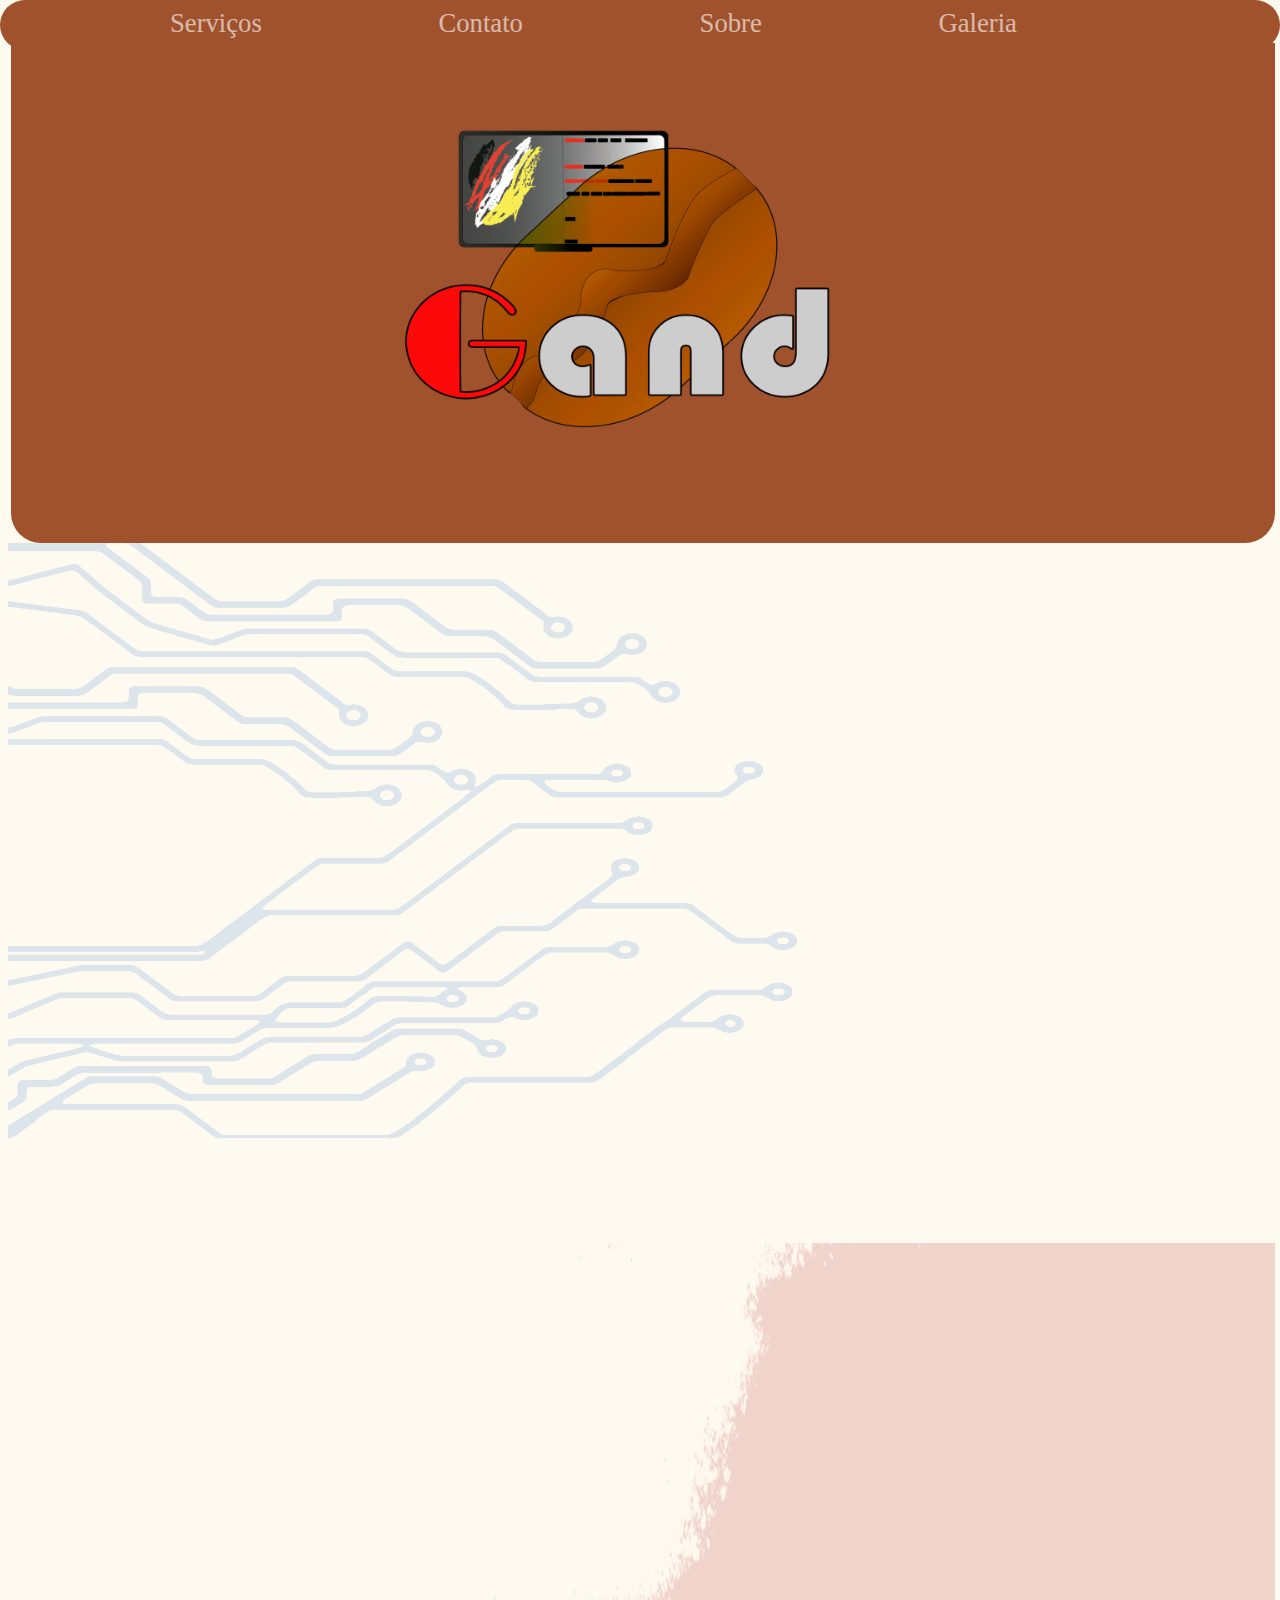
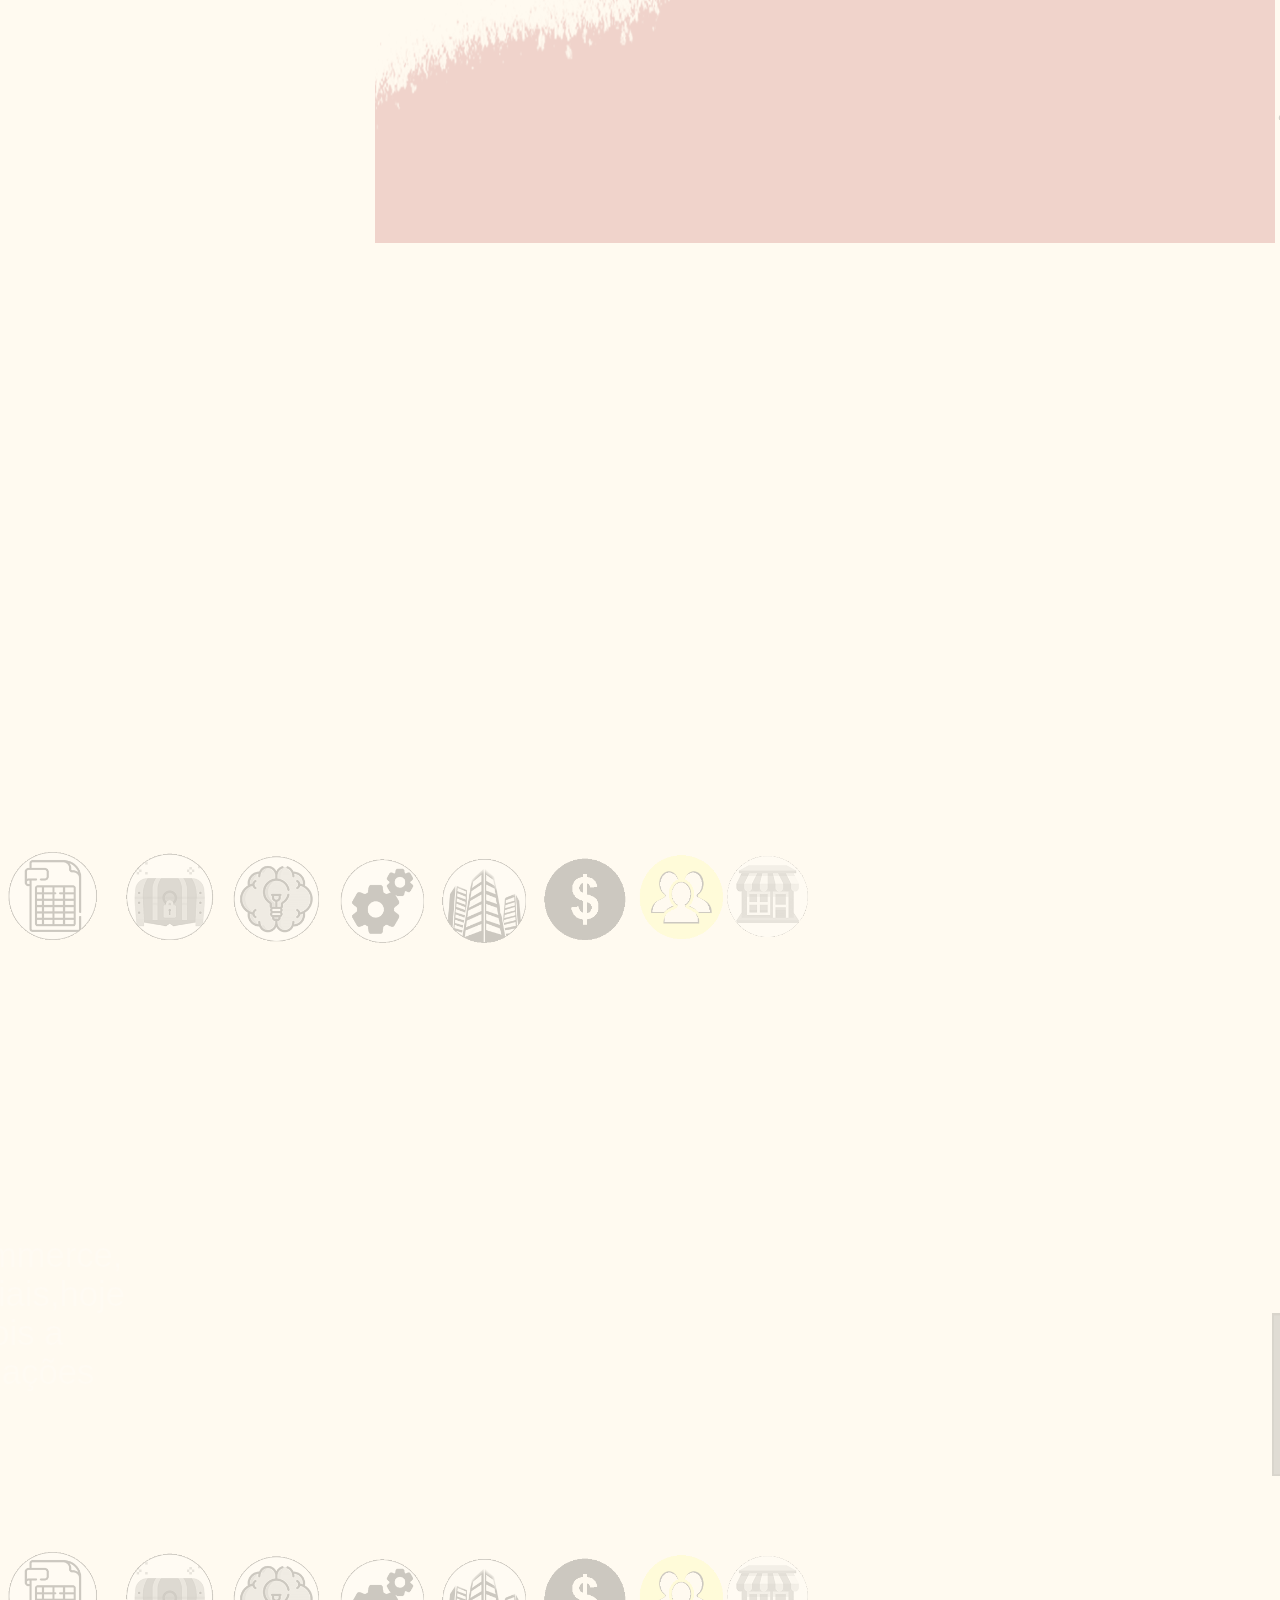
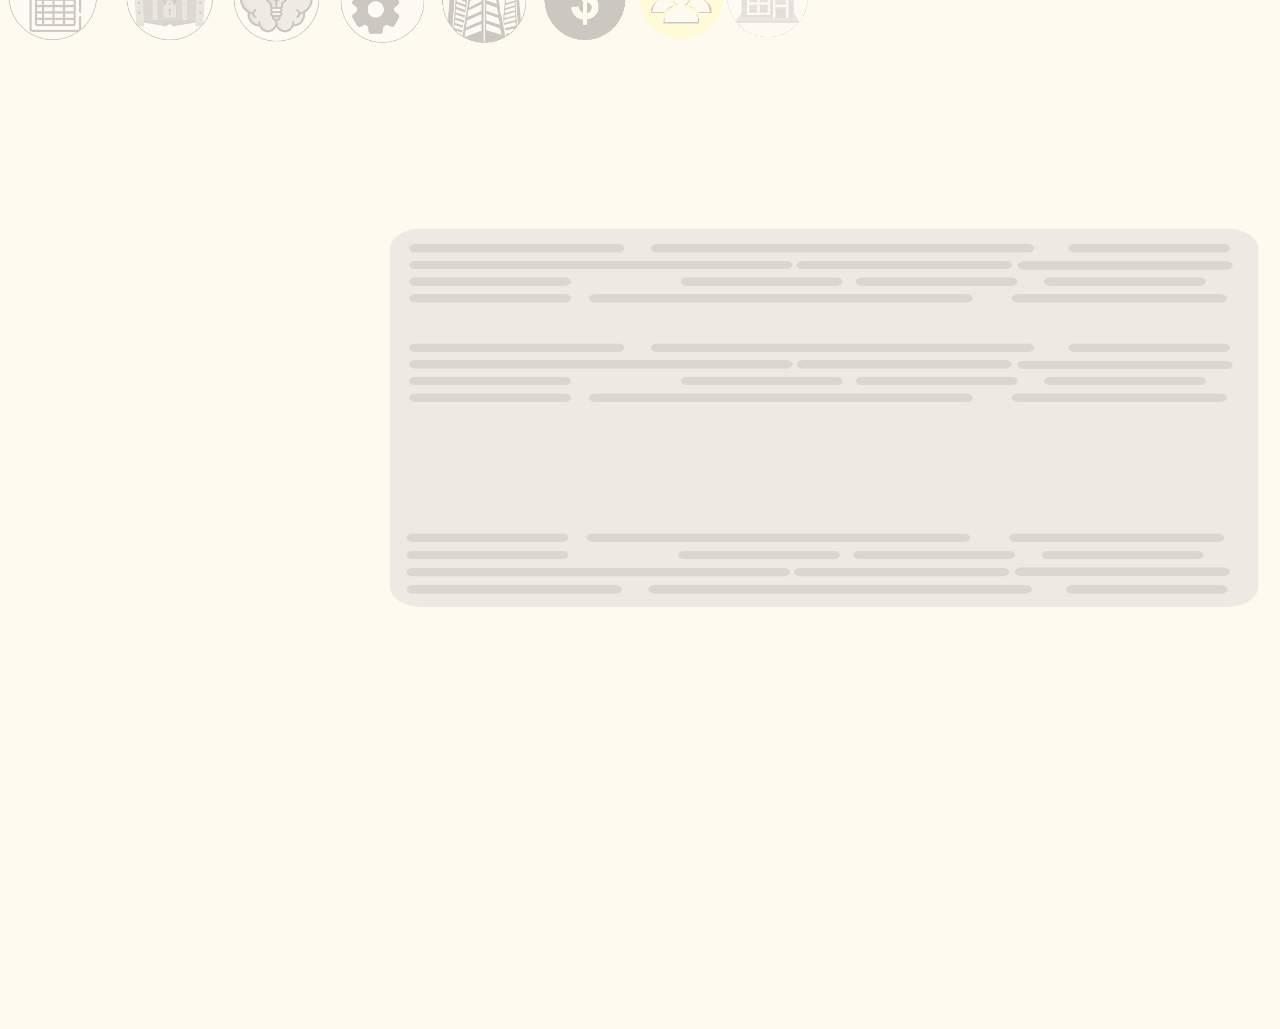
<file: html/index.html>
<!DOCTYPE html PUBLIC "-//W3C//DTD XHTML 1.0 transitional//EN""http://www.w3.org/TR/xhtml1/DTD/xhtml1-transitional.dtd">
<html xmlns="http://www.w3.org/1999/xhtml">
	<head>
		<meta charset="utf-8"/>
		<title>Gan.d Br</title>
		<meta name="description" content="empresa de tecnologia e designes"/>
		<meta name="keywords" content="design,banco de dados,android,flyes,planilhas,excel,pacote office...">
		<link href="../css/background.css" rel="stylesheet" type="text/css"/>
		<link href="../css/menu.css" rel="stylesheet" type="text/css"/>
		<link href="../css/conteudoIndex.css" rel="stylesheet" type="text/css"/>
		<link rel="icon" type="image/png" href="../imagens/logomarca.png">
		<script src="../scripts/javascriptIndex.js"></script>
		<script src="../scripts/redirects.js"></script>
		<script type="text/javascript">
			ScrollManipulation();
		</script>
	</head>
	<body>
		<div id="menu"> 
			<div id="Serviços" class="menu" onclick="redirect('../html/services.html')">Serviços</div>
			<div id="Contato" class="menu">Contato</div>
			<div id="Sobre" class="menu" onclick="redirect('../html/sobre.html')">Sobre</div>
			<div id="Galeira" class="menu">Galeria</div>
		</div>
		<header id="header">
			<div id="Blocologomarca">
				<img src="../imagens/logomarca.png" id="logomarca"/>
			</div>
			<div id="backgroundTopo">
				<span id="vitrineHeader"></span>
			</div>
		</header>
		<section>
			<article id="articleDatabase">
				<img src="../imagens/backgroundArticleDatabase.gif" class="imageBackgroundArticleLeft" id="imageBackgroundArticleDatabase"/>
				<span id="tituloArticle1" class="tituloArticleLeft">Databases</span>
				<span id="conteudoArticle1" class="conteudoArticleLeft">
				<br/>Bancos de dados são nossos 
				<br/>"Baús" da vida digital, onde
				<br/>armazenamos informações para 
				<br/>todas as plataformas e as tra-
				<br/>zemos para as apis, interfaces
				<br/>etc... Nós utilizamos as melho-
				<br/>res praticas para que não exista
				<br/>futuros problemas.</span>
				<div class="iconeArticleLeft" id="iconeArticle1">
					<img src="../imagens/imagemDatabaseArticle.png"/>
				</div>
			</article>

			<article id="articleDesign">
				<img src="../imagens/backgroundArticleDesign.png" class="imageBackgroundArticleRight" id="imageBackgroundArticleDesign"/>
				<span id="tituloArticle2" class="tituloArticleRight">Design</span>
				<span id="conteudoArticle2" class="conteudoArticleRight">
					<br/>As artes são a cara da empresa.
					<br/>São elas que alcançam os usuários
					<br/>em multi plataformas, também são 
					<br/>usadas nas aplicações e websites.
					<br/>Ao desenvolver uma arte é necessario
					<br/>atacar um objetivo.</span>
				<div id="imagemArticle2" class="iconeArticleRight">
					<img src="../imagens/imagemDesignArticle.gif"/>
				</div>
			</article>

			<article id="articleMobile">
				<img src="../imagens/backgroundArticleMobile.gif" class="imageBackgroundArticleLeft" id="imageBackgroundArticleMobile"/>
				<span id="tituloArticle3" class="tituloArticleLeft">Aplicativos</span>
				<span id="conteudoArticle3" class="conteudoArticleLeft">
					<br/>Os Aplicativos é melhor forma de 
					<br/>automatizar, economizar ou até sim- 
					<br/>plificar as rotinas e tarefas. Ser-
					<br/>vem tanto para comércio, quanto para
					<br/>simples ações como uma visualização 
					<br/>de todos funcionários em um RH </span>
				<div id="imagemArticle3" class="iconeArticleLeft">
					<img src="../imagens/imagemMobileArticle.png"/>
				</div>
			</article>

			<article id="articleWeb">
				<img src="../imagens/backgroundArticleMobile.gif" class="imageBackgroundArticleLeft" id="imageBackgroundArticleWeb"/>
				<span id="tituloArticle4" class="tituloArticleRight">Website</span>
				<span id="conteudoArticle4" class="conteudoArticleRight">
					<br/>Websites são muito utilizados para e-commerce,
					<br/>noticiarios e até mesmo serviços essenciais,hoje
					<br/> em dia toda empresa tem seu website pois a
					<br/>visibilidade que ele tras junto com informações
					<br/>é essencial.</span>
				<div id="imagemArticle4" class="iconeArticleRight">
					<img src="../imagens/imagemWebArticle.gif" id="imagemWebArticle"/>
				</div>
			</article>

			<article id="articlePlanilhas">
				<img src="../imagens/backgroundArticleExcel.png" class="imageBackgroundArticleRight" id="imageBackgroundArticlePlanilhas"/>
				<span id="tituloArticle5" class="tituloArticleLeft">Planilhas</span>
				<span id="conteudoArticle5" class="conteudoArticleLeft">
					<br/>Planilhas é a forma mais comum de digita- 
					<br/>lizar aqueles dados e contas gigantescas
					<br/>em uma melhor visualização de cada situa-
					<br/>ção.Também com os formulários de grandes
					<br/>tecnologias, fazendo até o impossivel 
					<br/>como enviar e-mail automatizado,calculos 
					<br/>e botões</span>
				<div id="imagemArticle5" class="iconeArticleLeft">
					<img src="../imagens/imagemExcelArticle.gif"/>
				</div>
			</article>
		</section>
		<script type="text/javascript">
			var blocoTopo=document.getElementById("backgroundTopo");
			var header=document.getElementById("header");
			var logomarca=document.getElementById("Blocologomarca");
			var vitrineHeader=document.getElementById("vitrineHeader");
			header.style.width="100%";
			blocoTopo.style.width="100%";
			blocoTopo.style.left="0.2%";
			blocoTopo.style.borderRadius="30px";
			blocoTopo.style.borderTopLeftRadius="0px";
			blocoTopo.style.borderTopRightRadius="0px";
			iniciarVitrineHeader(logomarca,vitrineHeader,blocoTopo);
		</script>
	</body>
</html>
</file>
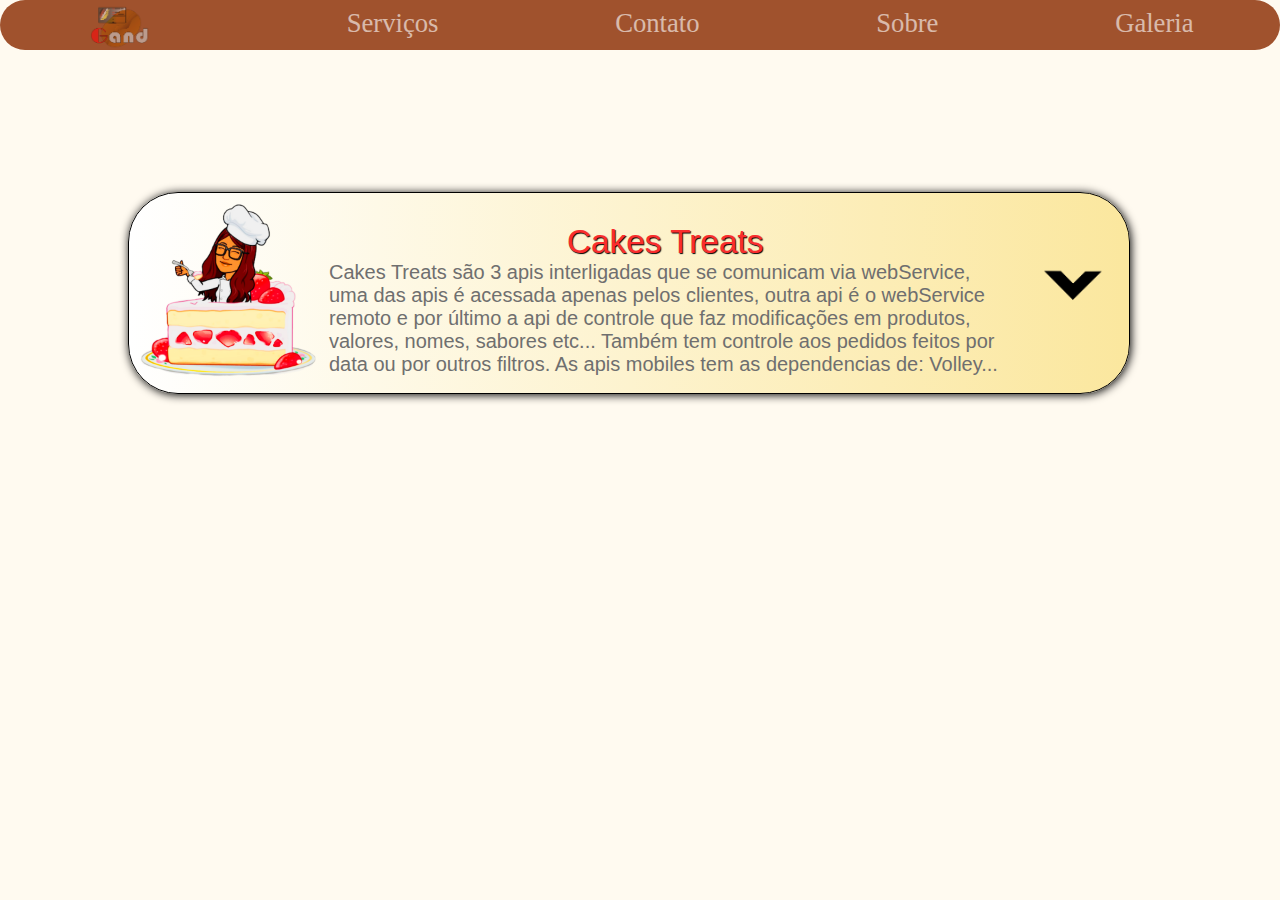
<file: html/galeriaAndroid.html>
<!DOCTYPE html PUBLIC "-//W3C//DTD XHTML 1.0 transitional//EN""http://www.w3.org/TR/xhtml1/DTD/xhtml1-transitional.dtd">
<html xmlns="http://www.w3.org/1999/xhtml">
	<head>
		<meta charset="utf-8"/>
		<title>Gan.d Br</title>
		<meta name="description" content="empresa de tecnologia e designes"/>
		<meta name="keywords" content="design,banco de dados,android,flyes,planilhas,excel,pacote office...">
		<link href="../css/menu.css" rel="stylesheet" type="text/css"/>
		<link href="../css/conteudoGaleriaAndroid.css" rel="stylesheet" type="text/css"/>
		<link rel="icon" type="image/png" href="../imagens/logomarca.png">
		<script src="../scripts/javascriptGaleriaAndroid.js"></script>
		<script src="../scripts/redirects.js"></script>
	</head>
	<body>
		<div id="menu">
			<div id="Home" class="menu"><img src="../imagens/logomarca.png" onclick="redirect('../html/index.html')"></div> 
			<div id="Serviços" class="menu" onclick="redirect('../html/services.html')">Serviços</div>
			<div id="Contato" class="menu">Contato</div>
			<div id="Sobre" class="menu" onclick="redirect('../html/sobre.html')">Sobre</div>
			<div id="Galeira" class="menu">Galeria</div>
		</div>
		<section>
			<article id="articleCakesTreats">
				<div id="blocoConteudoCakesTreats" class="blocosConteudos">
					<img src="../imagens/logomarcaCakesTreats.png" class="imagemConteudoAndroid"/>
					<div class="blocoTextoConteudoAndroid">
						<div class="blocoPretoArticle" onclick="AbrirCakesTreats()" id="blocoPretoAbrirFecharConteudo"></div>
						<span id="tituloGaleriaAndroidCakesTrets" class="tituloConteudoAndroid"> Cakes Treats<br/></span>
						<span id="textoGaleriaAndroidCakesTrets" class="textoConteudoAndroid">Cakes Treats são 3 apis interligadas que se comunicam via webService, uma das apis é acessada apenas pelos clientes, outra api é o webService remoto e por último a api de controle que faz modificações em produtos, valores, nomes, sabores etc... Também tem controle aos pedidos feitos por data ou por outros filtros. As apis mobiles tem as dependencias de: Volley...</span>
						<img src="../imagens/iconeDescer.png" class="iconeAbrirConteudo" id="botaoDescerConteudo" />
					</div>
					<div id="ultimaTagReferencia"></div>
				</div>	
			</article>
		</section>
	</body>
</html>
</file>
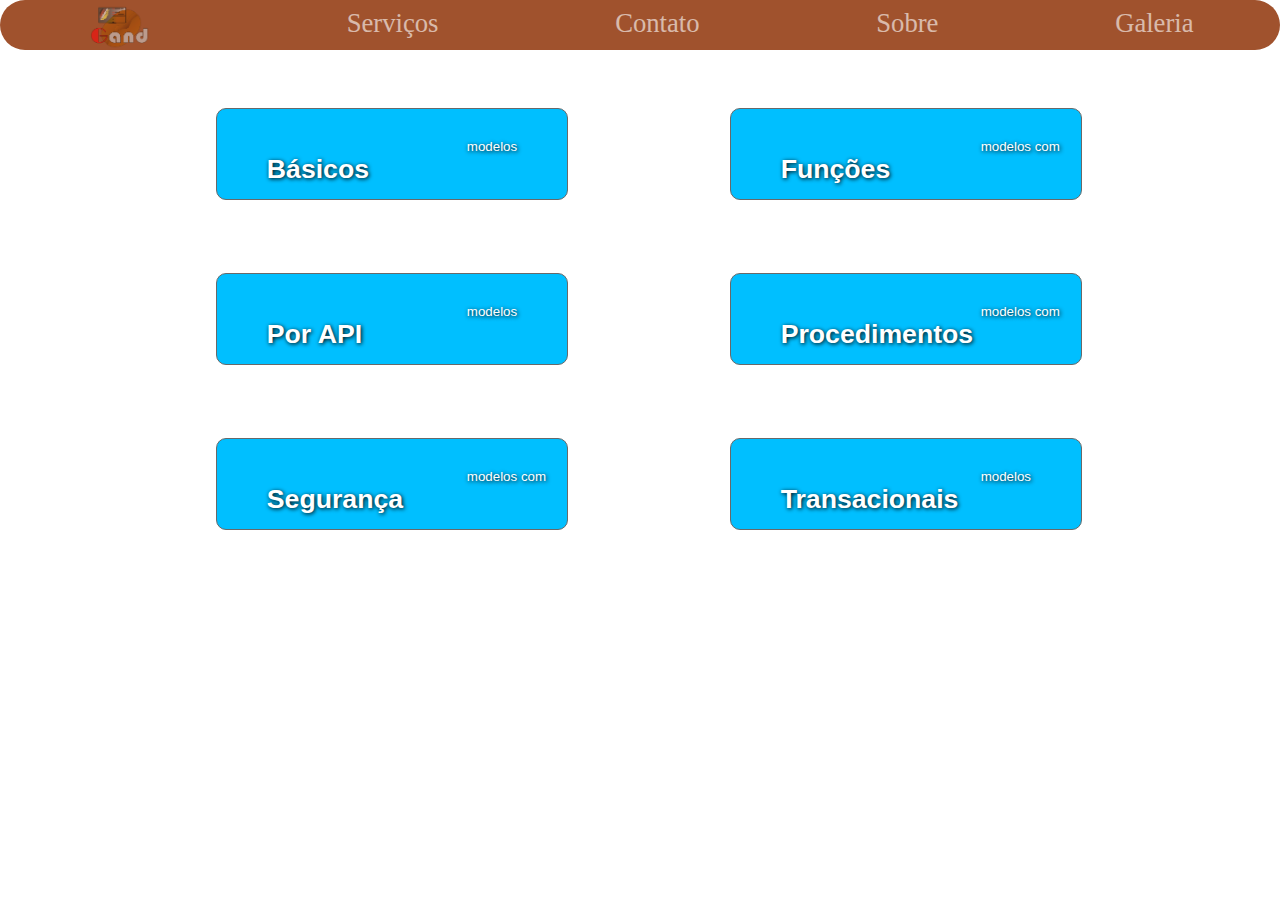
<file: html/galeriaDatabases.html>
<!DOCTYPE html PUBLIC "-//W3C//DTD XHTML 1.0 transitional//EN""http://www.w3.org/TR/xhtml1/DTD/xhtml1-transitional.dtd">
<html xmlns="http://www.w3.org/1999/xhtml">
	<head>
		<meta charset="utf-8"/>
		<title>Gan.d Br</title>
		<meta name="description" content="empresa de tecnologia e designes"/>
		<meta name="keywords" content="design,banco de dados,android,flyes,planilhas,excel,pacote office...">
		<link href="../css/menu.css" rel="stylesheet" type="text/css"/>
		<link href="../css/conteudoGaleriaDatabase.css" rel="stylesheet" type="text/css"/>
		<link rel="icon" type="image/png" href="../imagens/logomarca.png">
		<script src="../scripts/javascriptGaleriaDatabase.js"></script>
		<script src="../scripts/redirects.js"></script>
	</head>
	<body>
		<div id="menu">
			<div id="Home" class="menu"><img src="../imagens/logomarca.png" onclick="redirect('../html/index.html')"></div> 
			<div id="Serviços" class="menu" onclick="redirect('../html/services.html')">Serviços</div>
			<div id="Contato" class="menu">Contato</div>
			<div id="Sobre" class="menu" onclick="redirect('../html/sobre.html')">Sobre</div>
			<div id="Galeira" class="menu">Galeria</div>
		</div>
		<section>
			<article id="articleDatabaseSimples" class="articleDatabases" onclick="clickDatabasesBasico()">
				<div id="blocoTextoSimples1"><span style="font-size:10pt; font-weight:20; margin-left: 200px; transition:margin-left 0.5s;" id="textTituloArticle1">modelos</span> Básicos</div>
			</article>
			<article id="articleDatabaseAutomatizado" class="articleDatabases" onclick="clickDatabasesAutomatizado()">
				<div id="blocoTextoSimples2"><span style="font-size:10pt; font-weight:20; margin-left: 200px; transition:margin-left 0.5s;" id="textTituloArticle2">modelos com</span> Funções</div>
			</article>
			<article id="articleDatabasePorAPI" class="articleDatabases" onclick="clickDatabasesPorAPI()">
				<div id="blocoTextoSimples3"><span style="font-size:10pt; font-weight:20; margin-left: 200px; transition:margin-left 0.5s" id="textTituloArticle3">modelos</span> Por API</div>
			</article>
			<article id="articleDatabaseProcessadoras" class="articleDatabases" onclick="clickDatabasesProcessadoras()">
				<div id="blocoTextoSimples4"><span style="font-size:10pt; font-weight:20; margin-left: 200px; transition:margin-left 0.5s" id="textTituloArticle4">modelos com</span> Procedimentos</div>
			</article>
			<article id="articleDatabaseSegurança" class="articleDatabases" onclick="clickDatabasesSegurança()">
				<div id="blocoTextoSimples5"><span style="font-size:10pt; font-weight:20; margin-left: 200px; transition:margin-left 0.5s" id="textTituloArticle5">modelos com</span> Segurança</div>
			</article>
			<article id="articleDatabaseTransacionais" class="articleDatabases" onclick="clickDatabasesTransacionais()">
				<div id="blocoTextoSimples6"><span style="font-size:10pt; font-weight:20; margin-left: 200px; transition:margin-left 0.5s" id="textTituloArticle6">modelos</span> Transacionais</div>
			</article>
		</section>
	</body>
</html>
</file>
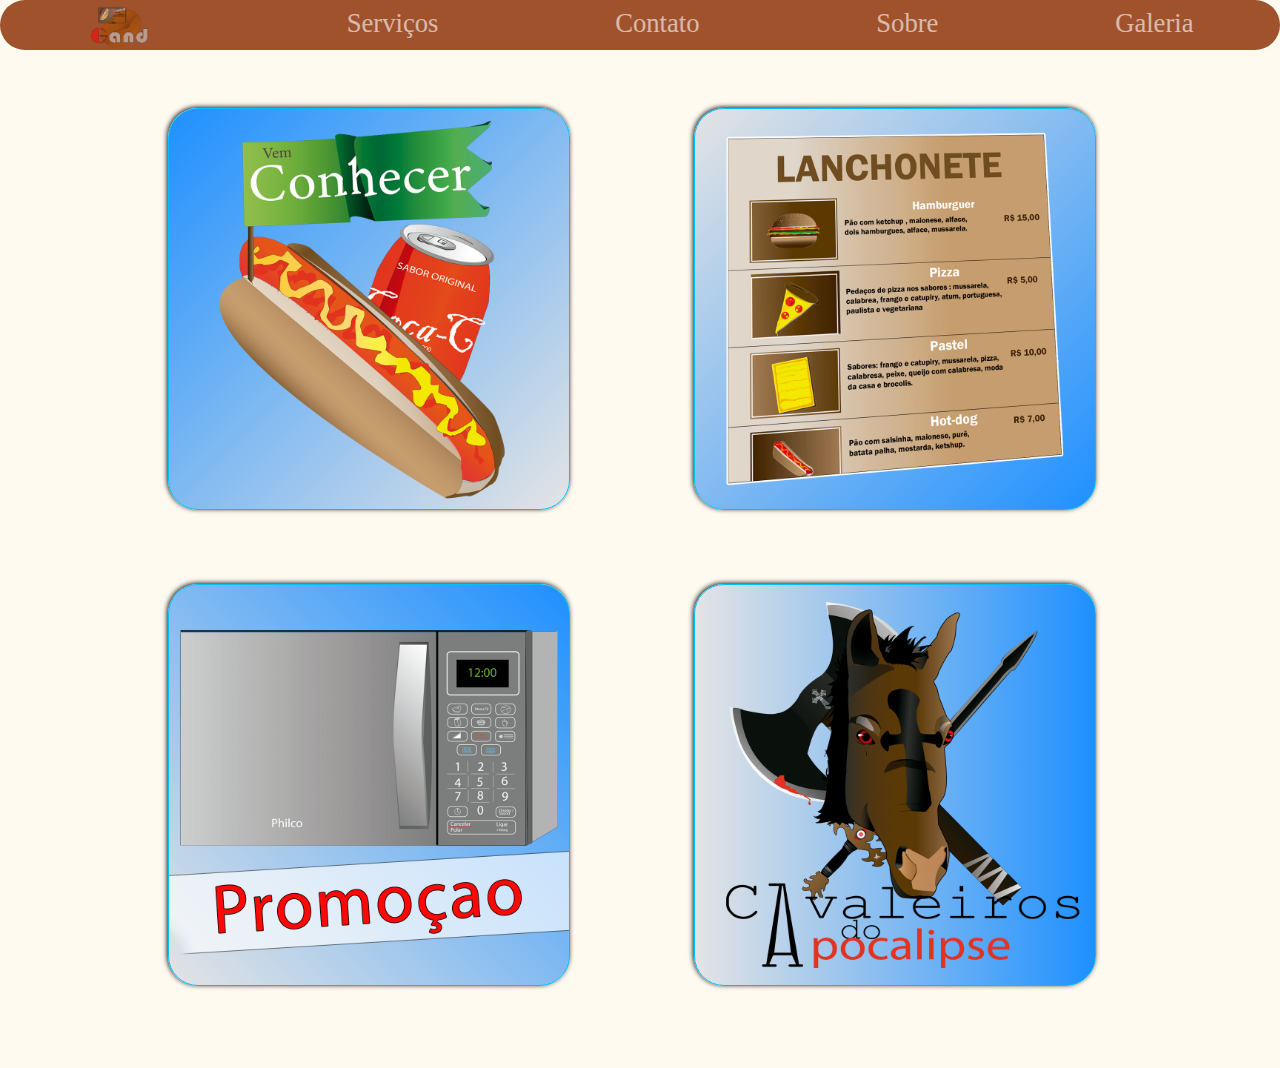
<file: html/galeriaDesign.html>
<!DOCTYPE html PUBLIC "-//W3C//DTD XHTML 1.0 transitional//EN""http://www.w3.org/TR/xhtml1/DTD/xhtml1-transitional.dtd">
<html xmlns="http://www.w3.org/1999/xhtml">
	<head>
		<meta charset="utf-8"/>
		<title>Gan.d Br</title>
		<meta name="description" content="empresa de tecnologia e designes"/>
		<meta name="keywords" content="design,banco de dados,android,flyes,planilhas,excel,pacote office...">
		<link href="../css/menu.css" rel="stylesheet" type="text/css"/>
		<link href="../css/conteudoGaleriaDesign.css" rel="stylesheet" type="text/css"/>
		<link rel="icon" type="image/png" href="../imagens/logomarca.png">
		<script src="../scripts/javascriptGaleriaDesign.js"></script>
		<script src="../scripts/redirects.js"></script>
	</head>
	<body>
		<div id="menu">
			<div id="Home" class="menu"><img src="../imagens/logomarca.png" onclick="redirect('../html/index.html')"></div> 
			<div id="Serviços" class="menu" onclick="redirect('../html/services.html')">Serviços</div>
			<div id="Contato" class="menu">Contato</div>
			<div id="Sobre" class="menu" onclick="redirect('../html/sobre.html')">Sobre</div>
			<div id="Galeira" class="menu">Galeria</div>
		</div>
		<section>
			<article id="articleChamativos" class="articleDesign" onmouseover="CriandoTextoChamativos()" onmouseleave="cancelarChamativos()" onclick="cliqueChamativos()">
				<div id="blocoTituloChamativo" class="blocoTitulo"><span></span></div>
				<img src="../imagens/iconeChamativo.png" id="iconeChamativo"class="iconesDesign"/> 
			</article>

			<article id="articleCardapios" class="articleDesign" onmouseover="CriandoTextoCardapios()" onmouseleave="cancelarCardapios()">
				<div id="blocoTituloCardapio" class="blocoTitulo"><span></span></div>
				<img src="../imagens/iconeCardapio.png" id="iconeCardapio"class="iconesDesign"/> 
			</article>

			<article id="articleInformativos" class="articleDesign" onmouseover="CriandoTextoInformativos()" onmouseleave="cancelarInformativos()">
				<div id="blocoTituloInformativos" class="blocoTitulo"><span></span></div>
				<img src="../imagens/iconeMicroOndas.png" id="iconeInformativos"class="iconesDesign"/> 
			</article>

			<article id="articleLogomarcas" class="articleDesign" onmouseover="CriandoTextoLogomarcas()" onmouseleave="cancelarLogomarcas()">
				<div id="blocoTituloLogomarcas" class="blocoTitulo"><span></span></div>
				<img src="../imagens/iconeLogomarcas.png" id="iconeLogomarcas"class="iconesDesign"/> 
			</article>
		</section>
	</body>
</html>
</file>
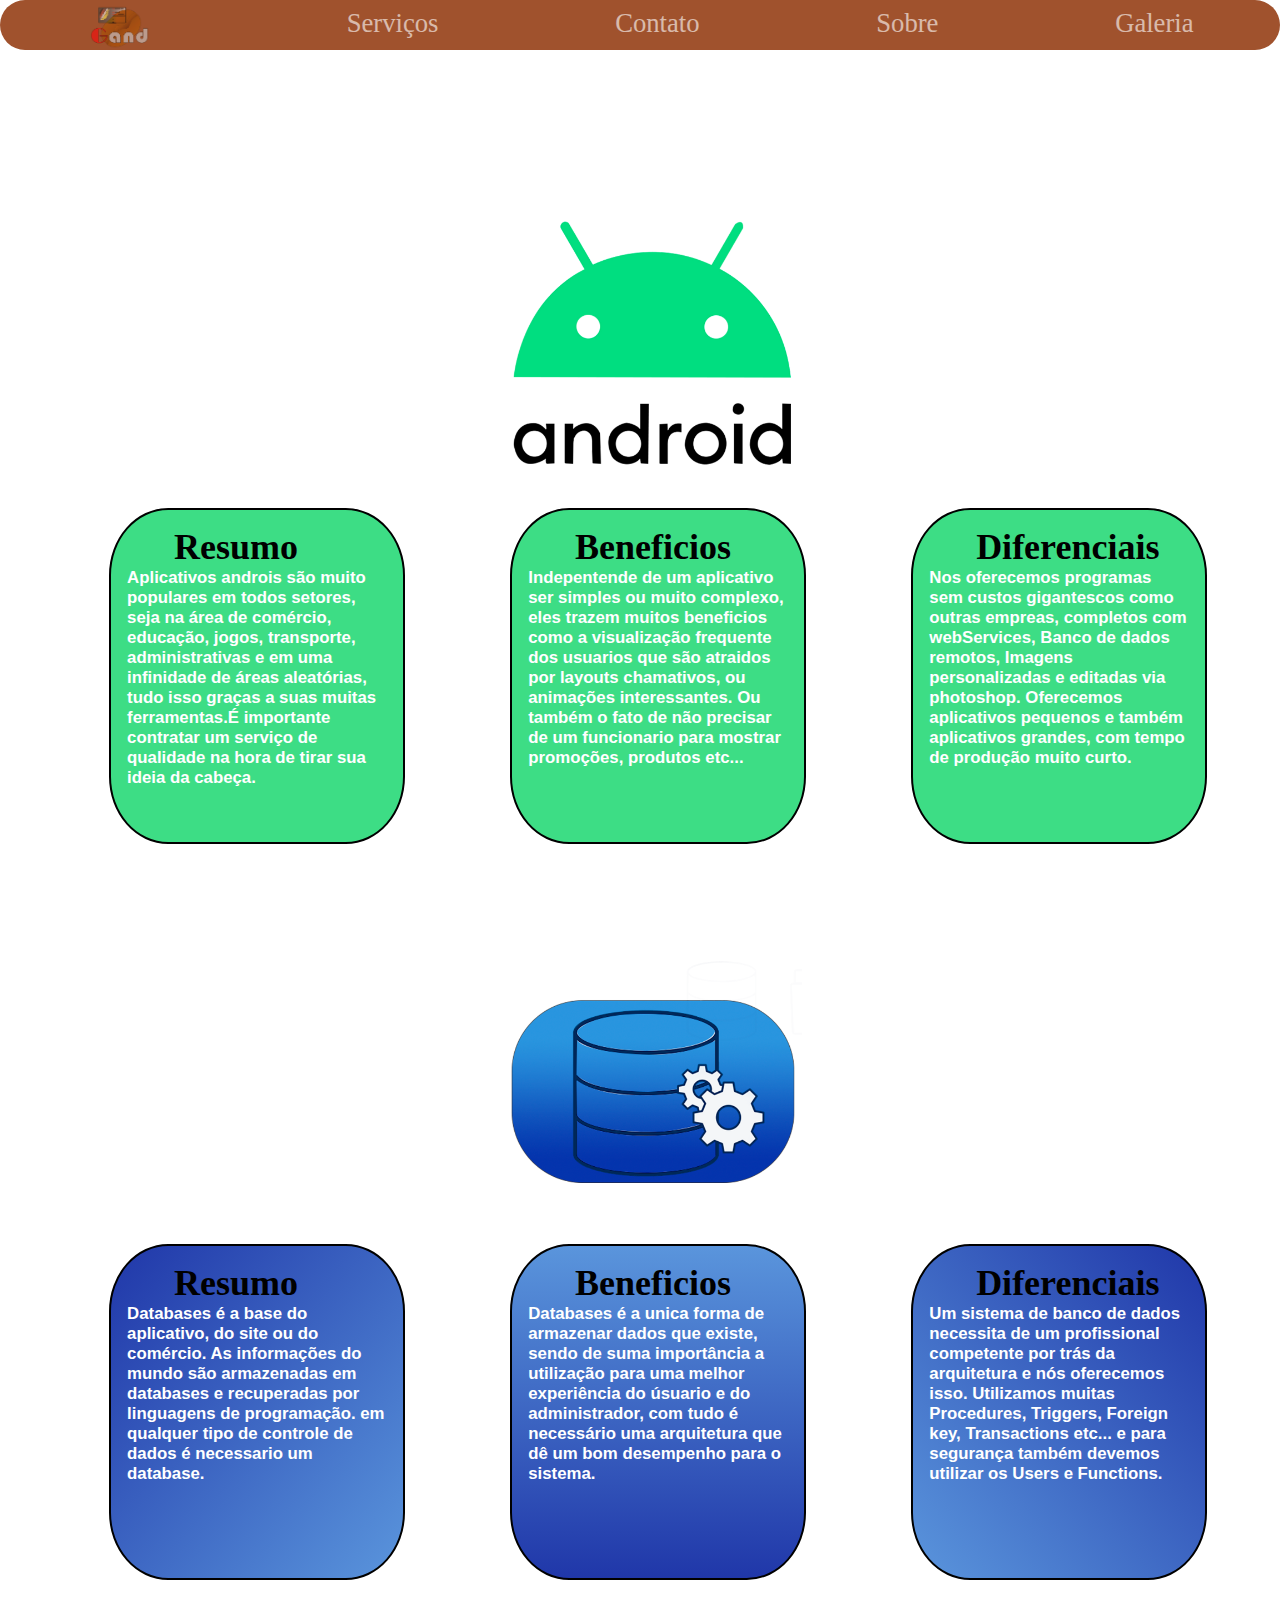
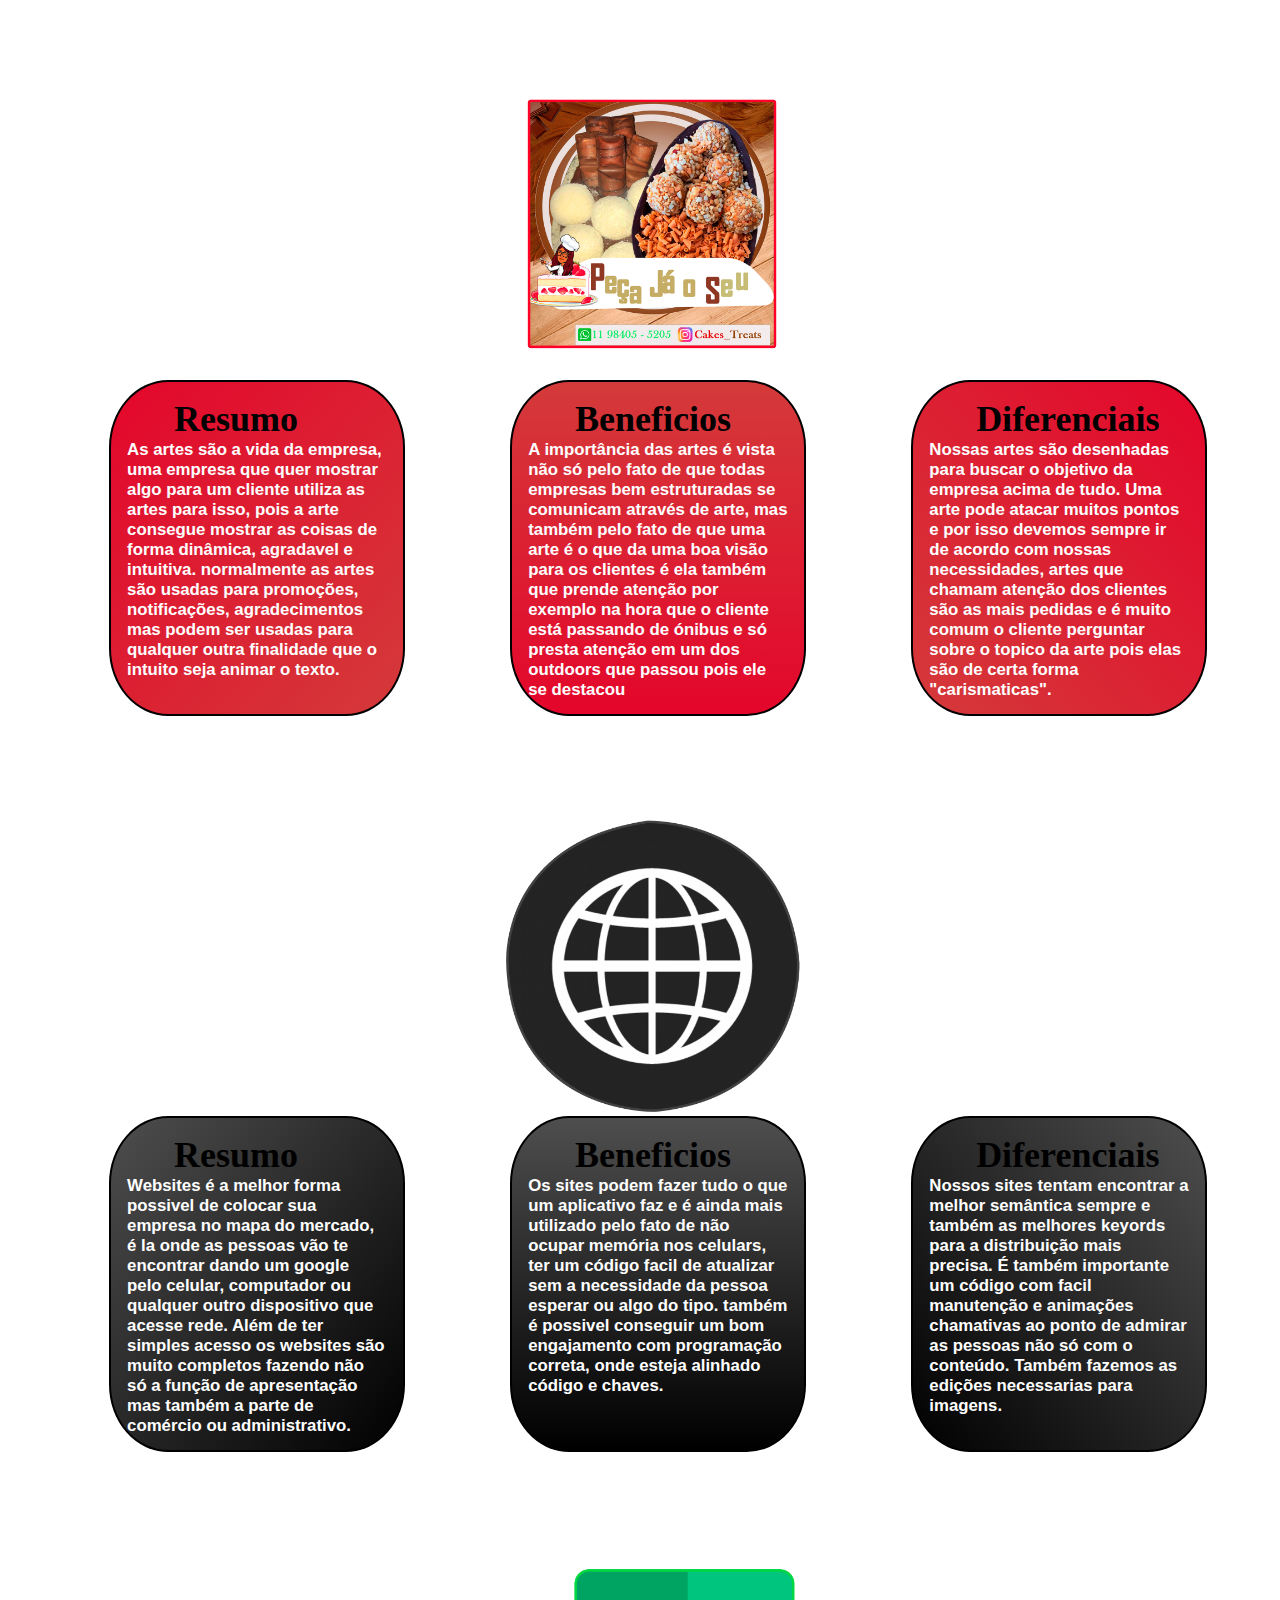
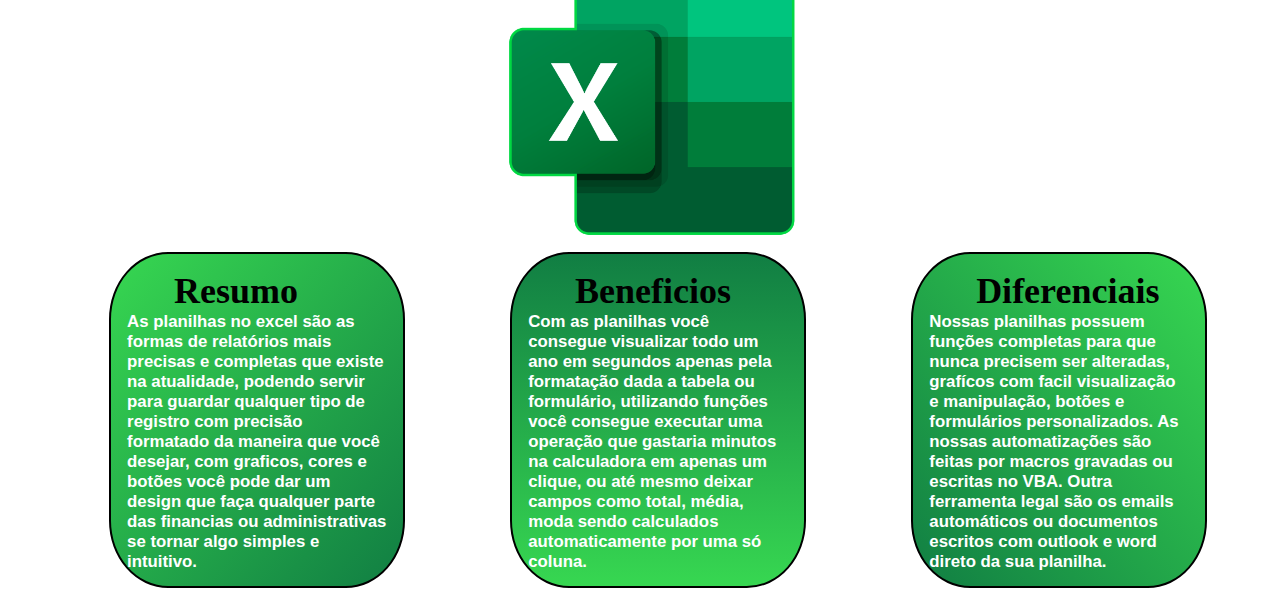
<file: html/services.html>
<!DOCTYPE html PUBLIC "-//W3C//DTD XHTML 1.0 transitional//EN""http://www.w3.org/TR/xhtml1/DTD/xhtml1-transitional.dtd">
<html xmlns="http://www.w3.org/1999/xhtml">
	<head>
		<meta charset="utf-8"/>
		<title>High Quality</title>
		<meta name="description" content="empresa de tecnologia e designes"/>
		<meta name="keywords" content="design,banco de dados,android,flyes,planilhas,excel,pacote office...">
		<link href="../css/menu.css" rel="stylesheet" type="text/css"/>
		<link href="../css/conteudoServices.css" rel="stylesheet" type="text/css"/>
		<link rel="icon" type="image/png" href="../imagens/logomarca.png">
		<script src="../scripts/javascriptIndex.js"></script>
		<script src="../scripts/redirects.js"></script>
	</head>
	<body>
		<div id="menu">
			<div id="Home" class="menu"><img src="../imagens/logomarca.png" onclick="redirect('../html/index.html')"></div> 
			<div id="Serviços" class="menu" onclick="redirect('../html/services.html')">Serviços</div>
			<div id="Contato" class="menu">Contato</div>
			<div id="Sobre" class="menu">Sobre</div>
			<div id="Galeira" class="menu">Galeria</div>
		</div>
		<section>
			<!--A partir daqui o texto conteudo dos codigos por estarem mexendo com o posicionamento das divs em inline-block, eles estão sendo corrigidos colocando ou tirando tags "br"-->
			<article id="articleAndroidService">
				<img class="imageTitleService" src="../imagens/imageAndroidServices.png"/>
				<br/>
				<div id="blocoServiceResumoAndroid" class="blocoConteudo">
					<span class="tituloService">Resumo</span>
					<br/>
					<span class="conteudoService">Aplicativos androis são muito populares em todos setores, seja na área de comércio, educação, jogos, transporte, administrativas e em uma infinidade de áreas aleatórias, tudo isso graças
					a suas muitas ferramentas.É importante contratar um serviço de qualidade
					na hora de tirar sua ideia da cabeça.</span>
				</div>
				<div id="blocoServiceBeneficiosAndroid" class="blocoConteudo">
					<span class="tituloService">Beneficios</span>
					<br/>
					<span class="conteudoService">Indepentende de um aplicativo ser simples	ou muito complexo, eles trazem muitos beneficios como a visualização frequente dos usuarios que são atraidos por layouts chamativos, ou animações interessantes. Ou também o fato de não precisar de um
					funcionario para mostrar promoções, produtos etc...<br/><br/>
					</span>
				</div>
				<div id="blocoServiceDiferenciaisAndroid" class="blocoConteudo">
					<span class="tituloService">Diferenciais</span>
					<br/>
					<span class="conteudoService">Nos oferecemos programas sem custos gigantescos como outras empreas, completos com webServices, Banco de dados remotos, Imagens personalizadas e editadas via photoshop. Oferecemos aplicativos pequenos e também aplicativos grandes, com tempo de produção muito curto.
					<br/><br/>
				    </span>
				</div>
			</article>
			<article id="articleDesignService">
				<img class="imageTitleService" src="../imagens/imageDatabaseServices.png"/>
				<br/>
				<div id="blocoServiceResumoDatabase" class="blocoConteudo">
					<span class="tituloService">Resumo</span>
					<br/>
					<span class="conteudoService">Databases é a base do aplicativo, do site ou do comércio. As informações do mundo são armazenadas em databases e recuperadas por linguagens de programação. em qualquer tipo de controle de dados é necessario um database.</span>
				</div>
				<div id="blocoServiceBeneficiosDatabase" class="blocoConteudo">
					<span class="tituloService">Beneficios</span>
					<br/>
					<span class="conteudoService">Databases é a unica forma de armazenar dados que existe, sendo de suma importância a utilização para uma melhor experiência do úsuario e do administrador, com tudo é necessário uma arquitetura que dê um bom desempenho para o sistema.</span>
				</div>
				<div id="blocoServiceDiferenciaisDatabase" class="blocoConteudo">
					<span class="tituloService">Diferenciais</span>
					<br/>
					<span class="conteudoService">Um sistema de banco de dados necessita de um profissional competente por trás da arquitetura e nós oferecemos isso. Utilizamos muitas Procedures, Triggers, Foreign key, Transactions etc... e para segurança também devemos utilizar os Users e Functions.</span>
				</div>
			</article>
			<article id="articleDesignService">
				<img class="imageTitleService" src="../imagens/imageDesignServices.png"/>
				<br/>
				<div id="blocoServiceResumoDesign" class="blocoConteudo">
					<span class="tituloService">Resumo</span>
					<br/>
					<span class="conteudoService">As artes são a vida da empresa, uma empresa que quer mostrar algo para um cliente utiliza as artes para isso, pois a arte consegue mostrar as coisas de forma dinâmica, agradavel e intuitiva. normalmente as artes são usadas para promoções, notificações, agradecimentos mas podem ser usadas para qualquer outra finalidade que o intuito seja animar o texto.<br/><br/></span>
				</div>
				<div id="blocoServiceBeneficiosDesign" class="blocoConteudo">
					<span class="tituloService">Beneficios</span>
					<br/>
					<span class="conteudoService">A importância das artes é vista não só pelo fato de que todas empresas bem estruturadas se comunicam através de arte, mas também pelo fato de que uma arte é o que da uma boa visão para os clientes é ela também que prende atenção por exemplo na hora que o cliente está passando de ónibus e só presta atenção em um dos outdoors que passou pois ele se destacou</span>
				</div>
				<div id="blocoServiceDiferenciaisDesign" class="blocoConteudo">
					<span class="tituloService">Diferenciais</span>
					<br/>
					<span class="conteudoService">Nossas artes são desenhadas para buscar o objetivo da empresa acima de tudo. Uma arte pode atacar muitos pontos e por isso devemos sempre ir de acordo com nossas necessidades, artes que chamam atenção dos clientes são as mais pedidas e é muito comum o cliente perguntar sobre o topico da arte pois elas são de certa forma "carismaticas".</span>
				</div>
			</article>
			<article id="articleWebService">
				<img class="imageTitleService" src="../imagens/imageWebServices.png"/>
				<br/>
				<div id="blocoServiceResumoWeb" class="blocoConteudo">
					<span class="tituloService">Resumo</span>
					<br/>
					<span class="conteudoService">Websites é a melhor forma possivel de colocar sua empresa no mapa do mercado, é la onde as pessoas vão te encontrar dando um google pelo celular, computador ou qualquer outro dispositivo que acesse rede. Além de ter simples acesso os websites são muito completos fazendo não só a função de apresentação mas também a parte de comércio ou administrativo.</span>
				</div>
				<div id="blocoServiceBeneficiosWeb" class="blocoConteudo">
					<span class="tituloService">Beneficios</span>
					<br/>
					<span class="conteudoService">Os sites podem fazer tudo o que um aplicativo faz e é ainda mais utilizado pelo fato de não ocupar memória nos celulars, ter um código facil de atualizar sem a necessidade da pessoa esperar ou algo do tipo. também é possivel conseguir um bom engajamento com programação correta, onde esteja alinhado código e chaves.<br/><br/><br/></span>
				</div>
				<div id="blocoServiceDiferenciaisWeb" class="blocoConteudo">
					<span class="tituloService">Diferenciais</span>
					<br/>
					<span class="conteudoService">Nossos sites tentam encontrar a melhor semântica sempre e também as melhores keyords para a distribuição mais precisa. É também importante um código com facil manutenção e animações chamativas ao ponto de admirar as pessoas não só com o conteúdo. Também fazemos as edições necessarias para imagens.<br/><br/></span>
				</div>
			</article>
			<article id="articlePlanilhasService">
				<img class="imageTitleService" src="../imagens/imagePlanilhasServices.png"/>
				<br/>
				<div id="blocoServiceResumoPlanilhas" class="blocoConteudo">
					<span class="tituloService">Resumo</span>
					<br/>
					<span class="conteudoService">As planilhas no excel são as formas de relatórios mais precisas e completas que existe na atualidade, podendo servir para guardar qualquer tipo de registro com precisão formatado da maneira que você desejar, com graficos, cores e botões você pode dar um design que faça qualquer parte das financias ou administrativas se tornar algo simples e intuitivo.</span>
				</div>
				<div id="blocoServiceBeneficiosPlanilhas" class="blocoConteudo">
					<span class="tituloService">Beneficios</span>
					<br/>
					<span class="conteudoService">Com as planilhas você consegue visualizar todo um ano em segundos apenas pela formatação dada a tabela ou formulário, utilizando funções você consegue executar uma operação que gastaria minutos na calculadora em apenas um clique, ou até mesmo deixar campos como total, média, moda sendo calculados automaticamente por uma só coluna.</span>
				</div>
				<div id="blocoServiceDiferenciaisPlanilhas" class="blocoConteudo">
					<span class="tituloService">Diferenciais</span>
					<br/>
					<span class="conteudoService">Nossas planilhas possuem funções completas para que nunca precisem ser alteradas, grafícos com facil visualização e manipulação, botões e formulários personalizados. As nossas automatizações são feitas por macros gravadas ou escritas no VBA. Outra ferramenta legal são os emails automáticos ou documentos escritos com outlook e word direto da sua planilha.</span>
				</div>
			</article>
		</section>
	</body>
</html>
</file>
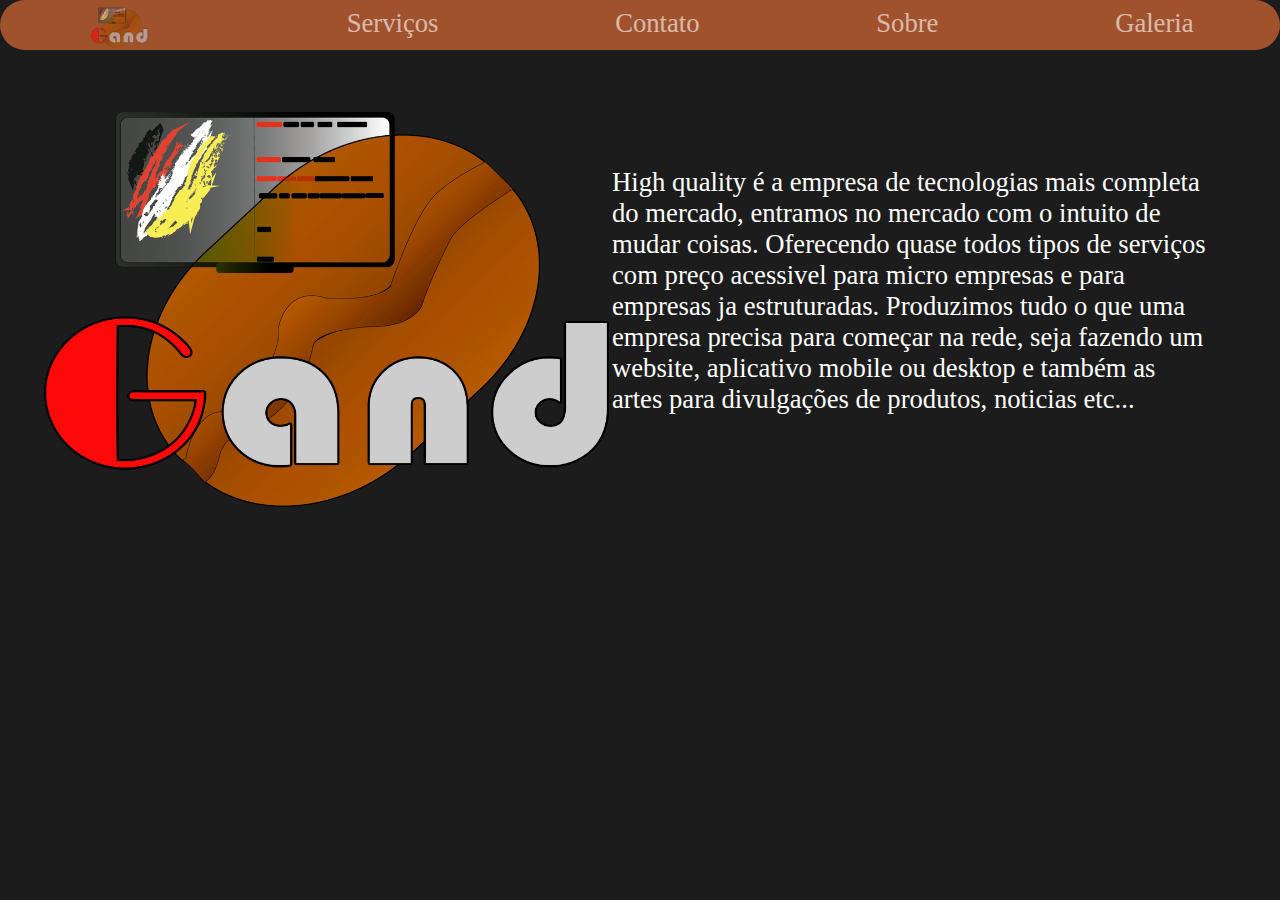
<file: html/sobre.html>
<!DOCTYPE html PUBLIC "-//W3C//DTD XHTML 1.0 transitional//EN""http://www.w3.org/TR/xhtml1/DTD/xhtml1-transitional.dtd">
<html xmlns="http://www.w3.org/1999/xhtml">
	<head>
		<meta charset="utf-8"/>
		<title>High Quality</title>
		<meta name="description" content="empresa de tecnologia e designes"/>
		<meta name="keywords" content="design,banco de dados,android,flyes,planilhas,excel,pacote office...">
		<link href="../css/menu.css" rel="stylesheet" type="text/css"/>
		<link href="../css/conteudoSobre.css" rel="stylesheet" type="text/css"/>
		<link rel="icon" type="image/png" href="../imagens/logomarca.png">
		<script src="../scripts/javascriptIndex.js"></script>
		<script src="../scripts/redirects.js"></script>
	</head>
	<body>
		<div id="menu">
			<div id="Home" class="menu"><img src="../imagens/logomarca.png" onclick="redirect('../html/index.html')"></div> 
			<div id="Serviços" class="menu" onclick="redirect('../html/services.html')">Serviços</div>
			<div id="Contato" class="menu">Contato</div>
			<div id="Sobre" class="menu" onclick="redirect('../html/sobre.html')">Sobre</div>
			<div id="Galeira" class="menu">Galeria</div>
		</div>
		<section>
			<article id="articleSobre">
				<img src="../imagens/logomarca.png" id="logomarcaSobre"/>
				<span id="textoSobre">High quality é a empresa de tecnologias mais completa do mercado, entramos no mercado com o intuito de mudar coisas. Oferecendo quase todos tipos de serviços com preço acessivel para micro empresas e para empresas ja estruturadas. Produzimos tudo o que uma empresa precisa para começar na rede, seja fazendo um website, aplicativo mobile ou desktop e também as artes para divulgações de produtos, noticias etc...</span>
			</article>
		</section>
	</body>
</html>
</file>
<file: css/background.css>
body{
	overflow-x:hidden;
	background:#FFFAF0;
}
header{
	position:relative;
	top:35px;
	left:0px;
	width:700px;
	height: 500px;
	margin-bottom:35px;
}
/*inicio formatação logomarca*/
#Blocologomarca{
	transition:left 2s,width 2s,height 2s;
	padding:10px;
	top:0px;
	z-index:97;
	left:30%;
	position:relative;
	width:450px;
	height:450px;
	border-radius:50%;
}
#logomarca{
	position:relative;
	z-index:99;
	width:100%;
	height:100%;
}
/*Fim ------------------------------ */
#vitrineHeader{
	position:relative;
	top:40%;
	left:10%;
	font-family:Andale Mono, monospace ;
	font-size: 40pt;
	color: white;
}
#backgroundTopo{
	transition:width 0.5s,left 0.5s,border-radius 1s,opacity 1s;
	position:relative;
	top:-470px;
	left:280px;
	width:100%;
	height: 100%;
	background:#A0522D;
	/*animation-name:animationBackground;
	animation-duration:50s;
	animation-direction: alternate;
	animation-iteration-count:infinite;
	*/
	border-radius:100%;
}
@keyframes animationBackground{
	15%{background:url("../imagens/backgroundDesign.png");}
	40%{background:url("../imagens/backgroundExcel.png");}
	60%{background:url("../imagens/backgroundAndroid.png");}
	80%{background:url("../imagens/backgroundDatabase.png");}
	100%{background:url("../imagens/backgroundWeb.png");}
}
</file>
<file: css/menu.css>
.menu{
	margin-top: 8px;
	font-family:bodoni MT;
	display: inline-block;
	margin-left:170px;
	opacity:0.6;
	position: relative;
}
.menu img{
	top: -35px;
	left:-80px;
	position:absolute;
	height:60px;
}
.menu:hover{
	opacity:1;
	cursor:pointer;
	color:#B0E0E6;
}
/*Bloco preto*/
#menu{
	background:#A0522D;
	z-index:10000;
	position:fixed;
	top:0px;
	left:0px;
	color:white;
	width:100%;
	height:50px;
	font-size: 20pt;
	border-radius:50px;
}
</file>
<file: css/conteudoIndex.css>
body{
	transition:background 1s;
}
article{
	height:600px;
	width:100%;
	margin-bottom:100px;
}
article span{
	position:relative;
	z-index:100;
}
/*Left*/
.imageBackgroundArticleLeft{
	width:800px;
	height:600px;
	opacity:0.2;
	transition:opacity 2s;
}
.tituloArticleLeft{
	transition:left 2s,opacity 3s;
	top:-80%;
	color:white;
	font-weight: bold;
	font-size:40pt;
	font-family: verdana;
	left:50%;
}
.conteudoArticleLeft{
	transition:left 2s,opacity 3s;
	top:-70%;
	left:110%;
	color:white;
	font-family: arial;
	font-weight:100;
	font-size:26pt;
}
.iconeArticleLeft{
	transition:left 2s,opacity 3s;
	position:relative;
	top:-150%;
	opacity:0;
	left:-27%;
}
.iconeArticleLeft img{
	width:450px;
	height:450px;
}



/*Right*/

.imageBackgroundArticleRight{
	width:900px;
	height:600px;
	opacity:0.2;
	transition:opacity 2s;
	position:relative;
	left:29%;
}
.tituloArticleRight{
	transition:left 2s,opacity 3s;
	top:-80%;
	color:white;
	font-weight: bold;
	font-size:40pt;
	opacity:0.2;
	font-family: verdana;
	left:-150%;
}
.conteudoArticleRight{
	transition:left 2s,opacity 3s;
	top:-70%;
	left:-50%;
	color:white;
	opacity:0.2;
	font-family: arial;
	font-weight:100;
	font-size:26pt;
}
.iconeArticleRight{
	transition:left 2s,opacity 3s;
	position:relative;
	top:-125%;
	left:100%;
	opacity:0.2;
}
.iconeArticleRight img{
	width:600px;
	height:600px;
}
</file>
<file: css/conteudoGaleriaAndroid.css>
body{
	background:#FFFAF0;
	margin:0px;
	padding:0px;
	padding-top:10%;
}
.blocosConteudos{
	padding:0px;
	margin-left: 10%;
	margin-top:5%;
	width:1000px;
	height:200px;
	border-radius:50px;
	background:#e5e9e5;
	box-shadow:1px 1px 10px black;
	transition:height 0.4s;
	margin-bottom: 0px;
	border: black 1px solid;
}
#blocoConteudoCakesTreats{
	background:linear-gradient(to right,#ffffff,#fbe79e);
}
#blocoPretoAbrirFecharConteudo{
	transition:height 0.4s;
}
#botaoDescerConteudo{
	transition:top 0.6s;	
}
.blocoPretoArticle{
	width:18%;
	height:100%;
	position:absolute;
	left:100%;
	top:-15%;
	border-top-right-radius: 50px;
	border-bottom-right-radius: 50px;
	background:black;
	z-index:10;
	opacity:0;
}

.blocoPretoArticle:hover{
	transition: opacity 0.7s;
	opacity:0.3;
	cursor:pointer;
}
.imagemConteudoAndroid{
	position:relative;
	display:inline-block;
	width:180px;
	height:180px;
	margin:10px;
	margin-bottom: 0px;
}
.blocoTextoConteudoAndroid{
	position:relative;
	margin-left:200px;
	top:-160px;
	width:680px;
	display: inline-block;
	height:200px;
}
.textoConteudoAndroid{
	font-size: 15pt;
	font-family: arial;
	color:#6f6f6f;
}
.tituloConteudoAndroid{
	color:#f92d2d;
	text-shadow:black 1px 1px 1px;
	margin-left:35%;
	font-size: 25pt;
	font-family: arial;
}
.iconeAbrirConteudo{
	position:absolute;
	left:105%;
	top:15%;
	width:60px;
	height:60px;
}
</file>
<file: css/conteudoGaleriaDatabase.css>
body{
	padding-top:100px;
	padding-left:50px;
}
.articleDatabases{
	display:inline-block;
	width:300px;
	height:60px;
	margin-left:13%;
	margin-bottom:6%;
	background:#00BFFF;
	border:1px solid #696969;
	text-shadow: 1px 1px 4px black;
	border-radius:10px;
	font-family: arial;
	font-weight:bold;
	color:white;
	padding-top:30px;
	padding-left:50px;
	font-size:20pt;
	transition:background 0.3s,color 0.3s,text-shadow 0.3s,width 0.6s,heigth 0.6s;
}
.articleDatabases:hover{
	background: #20B2AA;
	color:#1C1C1C;
	text-shadow: 1px 1px 1px black;
	cursor:pointer;
}
#articleDatabaseSimples{
	
}
#articleDatabaseAutomatizado{
	
}
#articleDatabasePorAPI{
	
}
#articleDatabaseProcessadoras{
	
}
#articleDatabaseSegurança{
	
}
#articleDatabaseTransacionais{
	
}
</file>
<file: css/conteudoGaleriaDesign.css>
body{
	background:#FFFAF0;
	padding-top:100px;
	padding-left: 40px;
}
article{
	padding:0px;
	transition:width 0.6s, height 0.6s;
}
article:hover{
	cursor:pointer;
}
.articleDesign{
	width:400px;
	height:400px;
	border-radius:30px;
	display: inline-block;
	margin-left:120px;
	margin-bottom: 70px;
	border:0.5px solid #00BFFF;
	box-shadow:-1px -1px 5px #1C1C1C;
	transition:background 0.5s,border 0.5s;
}
#articleChamativos{
	background:linear-gradient(to left top,#e4e4e4,#1E90FF);
}
#articleCardapios{
	background:linear-gradient(to left top,#1E90FF,#e4e4e4);
}
#articleInformativos{
	background:linear-gradient(to left bottom,#1E90FF,#e4e4e4);
}
#articleLogomarcas{
	background:linear-gradient(to left,#1E90FF,#e4e4e4);
}
.iconesDesign{
	display:block;
	opacity:1;
	position:relative;
	width:100%;
	height:100%;
	transition:opacity 1s;
}
.blocoTitulo{
	position:absolute;
	width:200px;
	height:200px;
	
}
.blocoTitulo span{
	font-family: arial,sans-serif;
	color:white;
	font-weight:bold;
}

.formatacaoDeImagens{
	transition:filter 0.6s;
	border-radius:10px;
	display:inline-block;
	filter: saturate(0%);
	width:300px;
	height:100%;
	margin-right:15px;
	margin-bottom:10px;
}
.formatacaoBotaoRetrair{
	width:60px;
	height:60px;
	position:relative ;
	left:47%;
	top:76%;
	opacity:0.5;
}
.formatacaoFundoRetrair{
	width:1000px;
	height:60px;
	position:relative;
	top:88%;
	opacity:0.5;
	background:white ;
	border-bottom-right-radius: 30px;
	border-bottom-left-radius: 30px;

}
.formatacaoBlocoComImanges{
	position:relative;
	top:-10%;
	left:2%;
	overflow:auto;
}
</file>
<file: css/conteudoServices.css>
body{
	padding-top: 100px;
}
article{
	margin-top: 100px;
}
.imageTitleService{
	width:300px;
	height:300px;
	margin-left:39.07%;
	margin-top:0px;
	margin-bottom:0px;
}
.blocoConteudo{
	padding:16px;
	position: relative;
	display: inline-block;
	border-radius:20%;
	margin-left:8%;
	width:260px;
	height:300px;
	background:black;
	border:2px black solid;
	margin-bottom: 0px;
	cursor: default;
}
.blocoConteudo:hover{
	z-index:100;
	transition:-webkit-transform 1s,box-shadow 1s;
	-webkit-transform:scale(1.06);
	box-shadow: 10px 10px #737272;
}
.tituloService{
	font-family:Century Gothic;
	font-weight: bold;
	color:black;
	margin-left:18%;
	font-size:27pt;
}
.conteudoService{
	font-family: Arial;
	font-weight: bold;
	color:white;
	font-size:12.6pt;
}
#blocoServiceResumoAndroid{
	background:#3ddd85;
}
#blocoServiceBeneficiosAndroid{
	background:#3ddd85;
}
#blocoServiceDiferenciaisAndroid{
	background:#3ddd85;
}
#blocoServiceResumoDatabase{
	background:linear-gradient(to bottom right,#2037a9,#5a95dc);
}
#blocoServiceBeneficiosDatabase{
	background:linear-gradient(to top,#2037a9,#5a95dc);
}
#blocoServiceDiferenciaisDatabase{
	background:linear-gradient(to bottom left,#2037a9,#5a95dc);
}
#blocoServiceResumoDesign{
	background:linear-gradient(to bottom right,#e4062b,#d43a3a);
}
#blocoServiceBeneficiosDesign{
	background:linear-gradient(to top,#e4062b,#d43a3a);
}
#blocoServiceDiferenciaisDesign{
	background:linear-gradient(to bottom left,#e4062b,#d43a3a);
}
#blocoServiceResumoWeb{
	background:linear-gradient(to bottom right,#4e4e4e,black);
}
#blocoServiceBeneficiosWeb{
	background:linear-gradient(to top,black,#4e4e4e);
}
#blocoServiceDiferenciaisWeb{
	background:linear-gradient(to bottom left,#4e4e4e,black);
}
#blocoServiceResumoPlanilhas{
	background:linear-gradient(to bottom right,#37d751,#117e43);
}
#blocoServiceBeneficiosPlanilhas{
	background:linear-gradient(to top,#37d751,#117e43);
}
#blocoServiceDiferenciaisPlanilhas{
	background:linear-gradient(to bottom left,#37d751,#117e43);
}
</file>
<file: css/conteudoSobre.css>
body{
	background:#1C1C1C;
}
article{height:700px;}
#logomarcaSobre{
	width:600px;
	height:600px;
	left:2%;
	position:relative;
	display: inline-block;
}
#textoSobre{
	display:inline-block;
	position: relative;
	width:600px;
	color:white;
	font-weight:500;
	top:-200px;
	font-family: Cambria Math;
	font-size:20pt;
}
</file>
